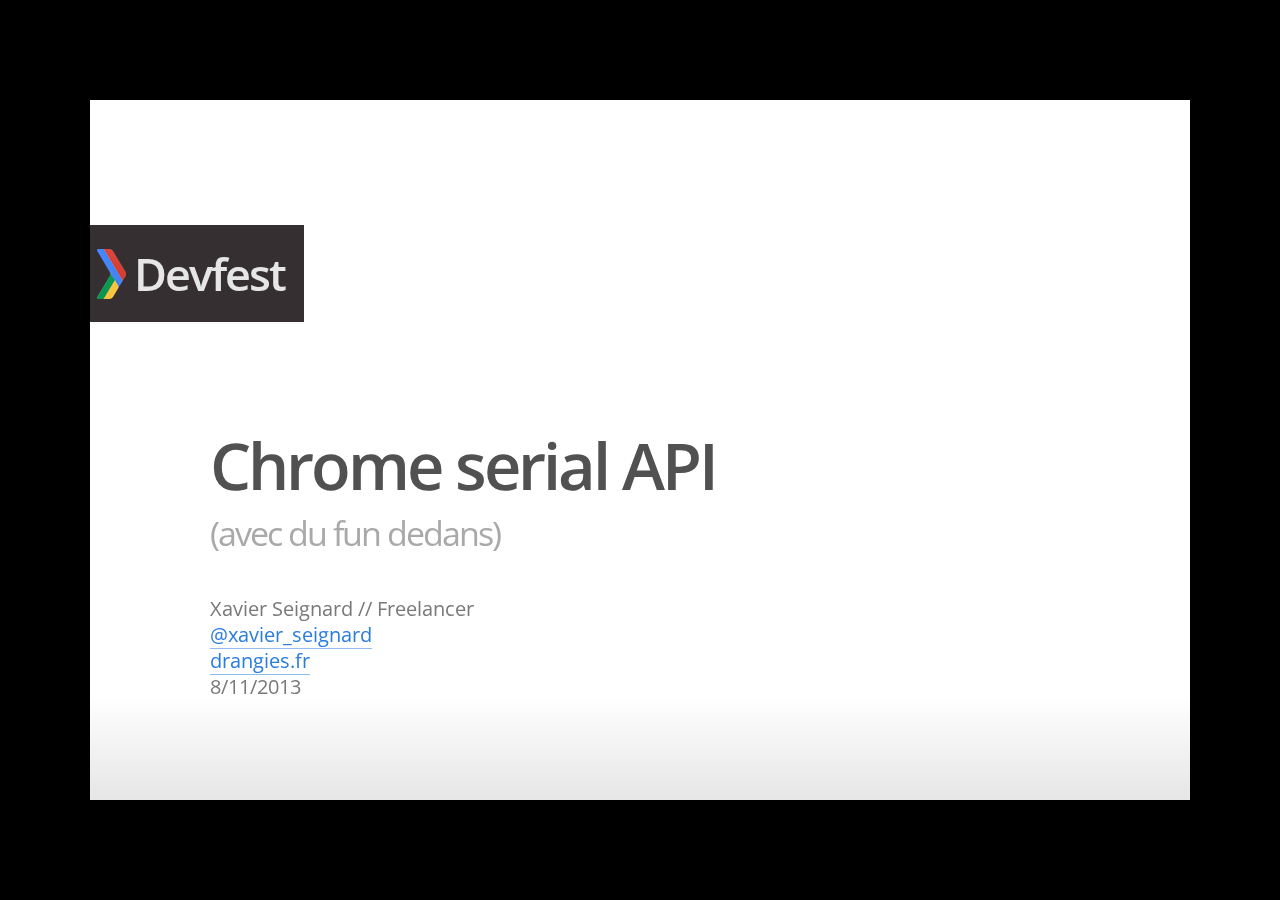
<file: index.html>
<!--
Google IO 2012 HTML5 Slide Template

Authors: Eric Bidelman <ebidel@gmail.com>
         Luke Mahe <lukem@google.com>

URL: https://code.google.com/p/io-2012-slides
-->
<!DOCTYPE html>
<html>
<head>
  <title>Chrome serial API (avec du fun dedans)</title>
  <meta charset="utf-8">
  <meta http-equiv="X-UA-Compatible" content="chrome=1">
  <!--<meta name="viewport" content="width=device-width, initial-scale=1.0, minimum-scale=1.0">-->
  <!--<meta name="viewport" content="width=device-width, initial-scale=1.0">-->
  <!--This one seems to work all the time, but really small on ipad-->
  <!--<meta name="viewport" content="initial-scale=0.4">-->
  <meta name="apple-mobile-web-app-capable" content="yes">
  <link rel="stylesheet" media="all" href="theme/css/default.css">
  <link rel="stylesheet" media="only screen and (max-device-width: 480px)" href="theme/css/phone.css">
  <base target="_blank"> <!-- This amazingness opens all links in a new tab. -->
  <script data-main="js/slides" src="js/require-1.0.8.min.js"></script>
  <script src="http://localhost:35729/livereload.js"></script>
</head>
<body style="opacity: 0">

<slides class="layout-widescreen">

<!-- <slide class="logoslide nobackground">
  <article class="flexbox vcenter">
    <span><img src="images/google_developers_logo.png"></span>
  </article>
</slide>
 -->
<slide class="title-slide segue nobackground">
  <aside class="gdbar"><img class="logo" src="images/logo.png"><br/><h2>Devfest</h2></aside>
  <!-- The content of this hgroup is replaced programmatically through the slide_config.json. -->
  <hgroup class="auto-fadein">
    <h1 data-config-title><!-- populated from slide_config.json --></h1>
    <h2 data-config-subtitle><!-- populated from slide_config.json --></h2>
    <p data-config-presenter><!-- populated from slide_config.json --></p>
  </hgroup>
</slide>


<slide  >
  
    <hgroup>
      <h2>Au programme</h2>
      <h3></h3>
    </hgroup>
    <article ><ul>
<li>Chrome Packaged Apps? Pourquoi?</li>
<li>Serial API</li>
<li>Live Coding</li>
<li>Démos</li>
</ul></article>
 
</slide>

<slide class="segue dark nobackground" >
  
    <aside class="gdbar"><img class="logo" src="images/logo.png"><br/><h2>Devfest</h2></aside>
    <hgroup class="auto-fadein">
      <h2>Chrome Packaged Apps?</h2>
      <h3>Pourquoi?</h3>
    </hgroup>
  
</slide>

<slide  >
  
    <hgroup>
      <h2>Chrome Apps? Pourquoi?</h2>
      <h3></h3>
    </hgroup>
    <article ><p>Pour:</p>
<ul>
<li>Installer des applis Chrome sur votre OS comme si elles étaient natives.</li>
<li>Une seule platefrome d'exécution : Chrome</li>
<li>Utiliser les fonctions matérielles de l'ordinateur (usb, webcam, port série, ...)</li>
<li>S'exécutent hors du navigateur Chrome, en standalone</li>
<li>Distribution de l'appli via le Chrome WebStore</li>
</ul>
<p>Contre:</p>
<ul>
<li>Nécessite d'avoir Chrome d'installé (et oui! :))</li>
</ul>
<p>En savoir plus allez assister à la prez <a href="http://devfest.gdgnantes.com/index.html#/sessions?sessionId=9">Les Chrome Apps (le retour)</a> de François Beaufort</p></article>
 
</slide>

<slide class="segue dark nobackground" >
  
    <aside class="gdbar"><img class="logo" src="images/logo.png"><br/><h2>Devfest</h2></aside>
    <hgroup class="auto-fadein">
      <h2>Serial API</h2>
      <h3></h3>
    </hgroup>
  
</slide>

<slide  >
  
    <hgroup>
      <h2>Serial API</h2>
      <h3></h3>
    </hgroup>
    <article ><ul>
<li>Se connecter, lire et écrire sur un port série</li>
<li>Stable depuis Chrome 23 (Chrome est en version 30 depuis le 15 octobre)</li>
<li><a href="http://developer.chrome.com/apps/serial.html">http://developer.chrome.com/apps/serial.html</a></li>
</ul></article>
 
</slide>

<slide class="segue dark nobackground" >
  
    <aside class="gdbar"><img class="logo" src="images/logo.png"><br/><h2>Devfest</h2></aside>
    <hgroup class="auto-fadein">
      <h2>Live coding</h2>
      <h3></h3>
    </hgroup>
  
</slide>

<slide  >
  
    <hgroup>
      <h2>Live coding</h2>
      <h3></h3>
    </hgroup>
    <article ><p>Les sources sont disponibles ici : <a href="https://github.com/xseignard/simpleSerial">https://github.com/xseignard/simpleSerial</a></p></article>
 
</slide>

<slide class="segue dark nobackground" >
  
    <aside class="gdbar"><img class="logo" src="images/logo.png"><br/><h2>Devfest</h2></aside>
    <hgroup class="auto-fadein">
      <h2>Démos</h2>
      <h3></h3>
    </hgroup>
  
</slide>

<slide  >
  
    <hgroup>
      <h2>Démos</h2>
      <h3></h3>
    </hgroup>
    <article ><ul>
<li>ChromeBot : <a href="https://github.com/xseignard/chromeBot">https://github.com/xseignard/chromeBot</a></li>
<li>SerialSynth : <a href="https://github.com/xseignard/serialSynth">https://github.com/xseignard/serialSynth</a></li>
</ul></article>
 
</slide>

<slide class="segue dark nobackground" >
  
    <aside class="gdbar"><img class="logo" src="images/logo.png"><br/><h2>Devfest</h2></aside>
    <hgroup class="auto-fadein">
      <h2>Promo!</h2>
      <h3></h3>
    </hgroup>
  
</slide>

<slide  >
  
    <hgroup>
      <h2>Sessions du code créatif</h2>
      <h3></h3>
    </hgroup>
    <article ><ul>
<li>Tous les mercredis au Stereolux de 18h30 à 21h</li>
<li>vvvv, JS, HTML5, Pure Data, Processing, etc.</li>
<li>Arduino, Raspberry Pi, circuit bending, construction</li>
<li><a href="http://www.stereolux.org/atelier-public/sessions-du-code-creatif-le-rv-hebdo-experimentation-et-creation-numerique-11-09-2013">http://www.stereolux.org/atelier-public/sessions-du-code-creatif</a></li>
</ul>
<p>Merci au Laboratoire Art &amp; Technologies du Stereolux pour le prêt de matériel!</p></article>
 
</slide>

<slide  >
  
    <hgroup>
      <h2>Merci aux gentils sponsors :)</h2>
      <h3></h3>
    </hgroup>
    <article class="flexbox vcenter"><p><img alt="sponsors" src="./images/sponsors.png" /></p></article>
 
</slide>


<slide class="thank-you-slide segue nobackground">
  <aside class="gdbar right"><img class="logo" src="images/logo.png"><br/><h2>Devfest</h2></aside>
  <article class="flexbox vleft auto-fadein">
    <h2>&lt;Thank You!/&gt;</h2>
    <p>Des questions?</p>
  </article>
  <p class="auto-fadein" data-config-contact>
    <!-- populated from slide_config.json -->
  </p>
</slide>

<!-- <slide class="logoslide dark nobackground">
  <article class="flexbox vcenter">
    <span><img src="images/google_developers_logo_white.png"></span>
  </article>
</slide> -->

<slide class="backdrop"></slide>

</slides>

<script>
var _gaq = _gaq || [];
_gaq.push(['_setAccount', 'UA-XXXXXXXX-1']);
_gaq.push(['_trackPageview']);

(function() {
  var ga = document.createElement('script'); ga.type = 'text/javascript'; ga.async = true;
  ga.src = ('https:' == document.location.protocol ? 'https://ssl' : 'http://www') + '.google-analytics.com/ga.js';
  var s = document.getElementsByTagName('script')[0]; s.parentNode.insertBefore(ga, s);
})();
</script>

<!--[if IE]>
  <script src="http://ajax.googleapis.com/ajax/libs/chrome-frame/1/CFInstall.min.js"></script>
  <script>CFInstall.check({mode: 'overlay'});</script>
<![endif]-->
</body>
</html>
</file>
<file: theme/css/phone.css>
/*Smartphones (portrait and landscape) ----------- */
/*@media only screen
and (min-width : 320px)
and (max-width : 480px) {

}*/
/* Smartphones (portrait) ----------- */
/* Styles */
/* line 17, ../scss/phone.scss */
slides > slide {
  /*  width: $slide-width !important;
    height: $slide-height !important;
    margin-left: -$slide-width / 2 !important;
    margin-top: -$slide-height / 2 !important;
  */
  -webkit-transition: none !important;
  -webkit-transition: none !important;
  -moz-transition: none !important;
  -o-transition: none !important;
  transition: none !important;
}

/* iPhone 4 ----------- */
@media only screen and (-webkit-min-device-pixel-ratio: 1.5), only screen and (min-device-pixel-ratio: 1.5) {
  /* Styles */
}
</file>
<file: theme/css/default.css>
@charset "UTF-8";
/* line 17, ../../../../../../var/lib/gems/1.8/gems/compass-0.12.2/frameworks/compass/stylesheets/compass/reset/_utilities.scss */
html, body, div, span, applet, object, iframe,
h1, h2, h3, h4, h5, h6, p, blockquote, pre,
a, abbr, acronym, address, big, cite, code,
del, dfn, em, img, ins, kbd, q, s, samp,
small, strike, strong, sub, sup, tt, var,
b, u, i, center,
dl, dt, dd, ol, ul, li,
fieldset, form, label, legend,
table, caption, tbody, tfoot, thead, tr, th, td,
article, aside, canvas, details, embed,
figure, figcaption, footer, header, hgroup,
menu, nav, output, ruby, section, summary,
time, mark, audio, video {
  margin: 0;
  padding: 0;
  border: 0;
  font: inherit;
  font-size: 100%;
  vertical-align: baseline;
}

/* line 22, ../../../../../../var/lib/gems/1.8/gems/compass-0.12.2/frameworks/compass/stylesheets/compass/reset/_utilities.scss */
html {
  line-height: 1;
}

/* line 24, ../../../../../../var/lib/gems/1.8/gems/compass-0.12.2/frameworks/compass/stylesheets/compass/reset/_utilities.scss */
ol, ul {
  list-style: none;
}

/* line 26, ../../../../../../var/lib/gems/1.8/gems/compass-0.12.2/frameworks/compass/stylesheets/compass/reset/_utilities.scss */
table {
  border-collapse: collapse;
  border-spacing: 0;
}

/* line 28, ../../../../../../var/lib/gems/1.8/gems/compass-0.12.2/frameworks/compass/stylesheets/compass/reset/_utilities.scss */
caption, th, td {
  text-align: left;
  font-weight: normal;
  vertical-align: middle;
}

/* line 30, ../../../../../../var/lib/gems/1.8/gems/compass-0.12.2/frameworks/compass/stylesheets/compass/reset/_utilities.scss */
q, blockquote {
  quotes: none;
}
/* line 103, ../../../../../../var/lib/gems/1.8/gems/compass-0.12.2/frameworks/compass/stylesheets/compass/reset/_utilities.scss */
q:before, q:after, blockquote:before, blockquote:after {
  content: "";
  content: none;
}

/* line 32, ../../../../../../var/lib/gems/1.8/gems/compass-0.12.2/frameworks/compass/stylesheets/compass/reset/_utilities.scss */
a img {
  border: none;
}

/* line 116, ../../../../../../var/lib/gems/1.8/gems/compass-0.12.2/frameworks/compass/stylesheets/compass/reset/_utilities.scss */
article, aside, details, figcaption, figure, footer, header, hgroup, menu, nav, section, summary {
  display: block;
}

/**
 * Base SlideDeck Styles
 */
/* line 50, ../scss/_base.scss */
html {
  height: 100%;
  overflow: hidden;
}

/* line 55, ../scss/_base.scss */
body {
  margin: 0;
  padding: 0;
  opacity: 0;
  height: 100%;
  min-height: 740px;
  width: 100%;
  overflow: hidden;
  color: #fff;
  -webkit-font-smoothing: antialiased;
  -moz-font-smoothing: antialiased;
  -ms-font-smoothing: antialiased;
  -o-font-smoothing: antialiased;
  -webkit-transition: opacity 800ms ease-in;
  -webkit-transition-delay: 100ms;
  -moz-transition: opacity 800ms ease-in 100ms;
  -o-transition: opacity 800ms ease-in 100ms;
  transition: opacity 800ms ease-in 100ms;
}
/* line 71, ../scss/_base.scss */
body.loaded {
  opacity: 1 !important;
}

/* line 76, ../scss/_base.scss */
input, button {
  vertical-align: middle;
}

/* line 80, ../scss/_base.scss */
slides > slide[hidden] {
  display: none !important;
}

/* line 84, ../scss/_base.scss */
slides {
  width: 100%;
  height: 100%;
  position: absolute;
  left: 0;
  top: 0;
  -webkit-transform: translate3d(0, 0, 0);
  -moz-transform: translate3d(0, 0, 0);
  -ms-transform: translate3d(0, 0, 0);
  -o-transform: translate3d(0, 0, 0);
  transform: translate3d(0, 0, 0);
  -webkit-perspective: 1000;
  -moz-perspective: 1000;
  -ms-perspective: 1000;
  -o-perspective: 1000;
  perspective: 1000;
  -webkit-transform-style: preserve-3d;
  -moz-transform-style: preserve-3d;
  -ms-transform-style: preserve-3d;
  -o-transform-style: preserve-3d;
  transform-style: preserve-3d;
  -webkit-transition: opacity 800ms ease-in;
  -webkit-transition-delay: 100ms;
  -moz-transition: opacity 800ms ease-in 100ms;
  -o-transition: opacity 800ms ease-in 100ms;
  transition: opacity 800ms ease-in 100ms;
}

/* line 96, ../scss/_base.scss */
slides > slide {
  display: block;
  position: absolute;
  overflow: hidden;
  left: 50%;
  top: 50%;
  -webkit-box-sizing: border-box;
  -moz-box-sizing: border-box;
  box-sizing: border-box;
}

/* Slide styles */
/*article.fill iframe {
  position: absolute;
  left: 0;
  top: 0;
  width: 100%;
  height: 100%;

  border: 0;
  margin: 0;

  @include border-radius(10px);

  z-index: -1;
}

slide.fill {
  background-repeat: no-repeat;
  @include background-size(cover);
}

slide.fill img {
  position: absolute;
  left: 0;
  top: 0;
  min-width: 100%;
  min-height: 100%;

  z-index: -1;
}
*/
/**
 * Theme Styles
 */
/* line 60, ../scss/default.scss */
::selection {
  color: #352f32;
  background-color: black;
  text-shadow: none;
}

/* line 66, ../scss/default.scss */
::-webkit-scrollbar {
  height: 16px;
  overflow: visible;
  width: 16px;
}

/* line 71, ../scss/default.scss */
::-webkit-scrollbar-thumb {
  background-color: rgba(0, 0, 0, 0.1);
  background-clip: padding-box;
  border: solid transparent;
  min-height: 28px;
  padding: 100px 0 0;
  -webkit-box-shadow: inset 1px 1px 0 rgba(0, 0, 0, 0.1), inset 0 -1px 0 rgba(0, 0, 0, 0.07);
  -moz-box-shadow: inset 1px 1px 0 rgba(0, 0, 0, 0.1), inset 0 -1px 0 rgba(0, 0, 0, 0.07);
  box-shadow: inset 1px 1px 0 rgba(0, 0, 0, 0.1), inset 0 -1px 0 rgba(0, 0, 0, 0.07);
  border-width: 1px 1px 1px 6px;
}

/* line 80, ../scss/default.scss */
::-webkit-scrollbar-thumb:hover {
  background-color: rgba(0, 0, 0, 0.5);
}

/* line 83, ../scss/default.scss */
::-webkit-scrollbar-button {
  height: 0;
  width: 0;
}

/* line 87, ../scss/default.scss */
::-webkit-scrollbar-track {
  background-clip: padding-box;
  border: solid transparent;
  border-width: 0 0 0 4px;
}

/* line 92, ../scss/default.scss */
::-webkit-scrollbar-corner {
  background: transparent;
}

/* line 96, ../scss/default.scss */
body {
  background: black;
}

/* line 100, ../scss/default.scss */
slides > slide {
  display: none;
  font-family: 'Open Sans', Arial, sans-serif;
  font-size: 26px;
  color: #797979;
  width: 900px;
  height: 700px;
  margin-left: -450px;
  margin-top: -350px;
  padding: 40px 60px;
  -webkit-transition: all 0.6s ease-in-out;
  -moz-transition: all 0.6s ease-in-out;
  -o-transition: all 0.6s ease-in-out;
  transition: all 0.6s ease-in-out;
}
/* line 114, ../scss/default.scss */
slides > slide.far-past {
  display: none;
}
/* line 118, ../scss/default.scss */
slides > slide.past {
  display: block;
  opacity: 0;
}
/* line 123, ../scss/default.scss */
slides > slide.current {
  display: block;
  opacity: 1;
}
/* line 127, ../scss/default.scss */
slides > slide.current .auto-fadein {
  opacity: 1;
}
/* line 131, ../scss/default.scss */
slides > slide.current .gdbar {
  -webkit-background-size: 100% 100%;
  -moz-background-size: 100% 100%;
  -o-background-size: 100% 100%;
  background-size: 100% 100%;
}
/* line 136, ../scss/default.scss */
slides > slide.next {
  display: block;
  opacity: 0;
  pointer-events: none;
}
/* line 142, ../scss/default.scss */
slides > slide.far-next {
  display: none;
}
/* line 146, ../scss/default.scss */
slides > slide.dark {
  background: #515151 !important;
}
/* line 152, ../scss/default.scss */
slides > slide:not(.nobackground):before {
  font-size: 12pt;
  content: "#devfest";
  position: absolute;
  bottom: 20px;
  height: 30px;
  line-height: 1.9;
}
/* line 160, ../scss/default.scss */
slides > slide:not(.nobackground):after {
  font-size: 12pt;
  content: attr(data-slide-num) "/" attr(data-total-slides);
  position: absolute;
  bottom: 20px;
  right: 60px;
  line-height: 1.9;
}
/* line 171, ../scss/default.scss */
slides > slide.title-slide:after {
  content: '';
  -webkit-background-size: contain;
  -moz-background-size: contain;
  -o-background-size: contain;
  background-size: contain;
  position: absolute;
  bottom: 40px;
  right: 40px;
  width: 100%;
  height: 60px;
}
/* line 182, ../scss/default.scss */
slides > slide.backdrop {
  z-index: -10;
  display: block !important;
  background: -webkit-gradient(linear, 50% 0%, 50% 100%, color-stop(0%, #ffffff), color-stop(85%, #ffffff), color-stop(100%, #e6e6e6));
  background: -webkit-linear-gradient(#ffffff, #ffffff 85%, #e6e6e6);
  background: -moz-linear-gradient(#ffffff, #ffffff 85%, #e6e6e6);
  background: -o-linear-gradient(#ffffff, #ffffff 85%, #e6e6e6);
  background: linear-gradient(#ffffff, #ffffff 85%, #e6e6e6);
  background-color: white;
}
/* line 187, ../scss/default.scss */
slides > slide.backdrop:after, slides > slide.backdrop:before {
  display: none;
}
/* line 192, ../scss/default.scss */
slides > slide > hgroup + article {
  margin-top: 45px;
}
/* line 196, ../scss/default.scss */
slides > slide > hgroup + article.flexbox.vcenter, slides > slide > hgroup + article.flexbox.vleft, slides > slide > hgroup + article.flexbox.vright {
  height: 80%;
}
/* line 201, ../scss/default.scss */
slides > slide > hgroup + article p {
  margin-bottom: 1em;
}
/* line 206, ../scss/default.scss */
slides > slide > article:only-child {
  height: 100%;
}
/* line 209, ../scss/default.scss */
slides > slide > article:only-child > iframe {
  height: 98%;
}

/* line 215, ../scss/default.scss */
slides.layout-faux-widescreen > slide {
  padding: 40px 160px;
}

/* line 224, ../scss/default.scss */
slides.layout-widescreen > slide,
slides.layout-faux-widescreen > slide {
  margin-left: -550px;
  width: 1100px;
}
/* line 229, ../scss/default.scss */
slides.layout-widescreen > slide.far-past,
slides.layout-faux-widescreen > slide.far-past {
  display: block;
  display: none;
  -webkit-transform: translate(-2260px);
  -moz-transform: translate(-2260px);
  -ms-transform: translate(-2260px);
  -o-transform: translate(-2260px);
  transform: translate(-2260px);
  -webkit-transform: translate3d(-2260px, 0, 0);
  -moz-transform: translate3d(-2260px, 0, 0);
  -ms-transform: translate3d(-2260px, 0, 0);
  -o-transform: translate3d(-2260px, 0, 0);
  transform: translate3d(-2260px, 0, 0);
}
/* line 236, ../scss/default.scss */
slides.layout-widescreen > slide.past,
slides.layout-faux-widescreen > slide.past {
  display: block;
  opacity: 0;
}
/* line 241, ../scss/default.scss */
slides.layout-widescreen > slide.current,
slides.layout-faux-widescreen > slide.current {
  display: block;
  opacity: 1;
}
/* line 246, ../scss/default.scss */
slides.layout-widescreen > slide.next,
slides.layout-faux-widescreen > slide.next {
  display: block;
  opacity: 0;
  pointer-events: none;
}
/* line 252, ../scss/default.scss */
slides.layout-widescreen > slide.far-next,
slides.layout-faux-widescreen > slide.far-next {
  display: block;
  display: none;
  -webkit-transform: translate(2260px);
  -moz-transform: translate(2260px);
  -ms-transform: translate(2260px);
  -o-transform: translate(2260px);
  transform: translate(2260px);
  -webkit-transform: translate3d(2260px, 0, 0);
  -moz-transform: translate3d(2260px, 0, 0);
  -ms-transform: translate3d(2260px, 0, 0);
  -o-transform: translate3d(2260px, 0, 0);
  transform: translate3d(2260px, 0, 0);
}
/* line 259, ../scss/default.scss */
slides.layout-widescreen #prev-slide-area,
slides.layout-faux-widescreen #prev-slide-area {
  margin-left: -650px;
}
/* line 263, ../scss/default.scss */
slides.layout-widescreen #next-slide-area,
slides.layout-faux-widescreen #next-slide-area {
  margin-left: 550px;
}

/* line 268, ../scss/default.scss */
b {
  font-weight: 600;
}

/* line 272, ../scss/default.scss */
a {
  color: #2a7cdf;
  text-decoration: none;
  border-bottom: 1px solid rgba(42, 124, 223, 0.5);
}
/* line 277, ../scss/default.scss */
a:hover {
  color: black !important;
}

/* line 282, ../scss/default.scss */
h1, h2, h3 {
  font-weight: 600;
}

/* line 286, ../scss/default.scss */
h2 {
  font-size: 45px;
  line-height: 45px;
  letter-spacing: -2px;
  color: #515151;
}

/* line 293, ../scss/default.scss */
h3 {
  font-size: 30px;
  letter-spacing: -1px;
  line-height: 2;
  font-weight: inherit;
  color: #797979;
}

/* line 301, ../scss/default.scss */
ul {
  margin-left: 1.2em;
  margin-bottom: 1em;
  position: relative;
}
/* line 306, ../scss/default.scss */
ul li {
  margin-bottom: 0.5em;
}
/* line 309, ../scss/default.scss */
ul li ul {
  margin-left: 2em;
  margin-bottom: 0;
}
/* line 313, ../scss/default.scss */
ul li ul li:before {
  content: '-';
  font-weight: 600;
}
/* line 320, ../scss/default.scss */
ul > li:before {
  content: '\00B7';
  margin-left: -1em;
  position: absolute;
  font-weight: 600;
}
/* line 327, ../scss/default.scss */
ul ul {
  margin-top: .5em;
}

/* line 334, ../scss/default.scss */
.highlight-code slide.current pre > * {
  opacity: 0.25;
  -webkit-transition: opacity 0.5s ease-in;
  -moz-transition: opacity 0.5s ease-in;
  -o-transition: opacity 0.5s ease-in;
  transition: opacity 0.5s ease-in;
}
/* line 338, ../scss/default.scss */
.highlight-code slide.current b {
  opacity: 1;
}

/* line 343, ../scss/default.scss */
pre {
  font-family: 'Source Code Pro', 'Courier New', monospace;
  font-size: 20px;
  line-height: 28px;
  padding: 10px 0 10px 60px;
  letter-spacing: -1px;
  margin-bottom: 20px;
  width: 106%;
  background-color: #e6e6e6;
  left: -60px;
  position: relative;
  -webkit-box-sizing: border-box;
  -moz-box-sizing: border-box;
  box-sizing: border-box;
  /*overflow: hidden;*/
}
/* line 357, ../scss/default.scss */
pre[data-lang]:after {
  content: attr(data-lang);
  background-color: darkgrey;
  right: 0;
  top: 0;
  position: absolute;
  font-size: 16pt;
  color: white;
  padding: 2px 25px;
  text-transform: uppercase;
}

/* line 370, ../scss/default.scss */
pre[data-lang="go"] {
  color: #333;
}

/* line 374, ../scss/default.scss */
code {
  font-size: 95%;
  font-family: 'Source Code Pro', 'Courier New', monospace;
  color: black;
}

/* line 380, ../scss/default.scss */
iframe {
  width: 100%;
  height: 530px;
  background: white;
  border: 1px solid #e6e6e6;
  -webkit-box-sizing: border-box;
  -moz-box-sizing: border-box;
  box-sizing: border-box;
}

/* line 388, ../scss/default.scss */
dt {
  font-weight: bold;
}

/* line 392, ../scss/default.scss */
button {
  display: inline-block;
  background: -webkit-gradient(linear, 50% 0%, 50% 100%, color-stop(40%, #f9f9f9), color-stop(70%, #e3e3e3));
  background: -webkit-linear-gradient(#f9f9f9 40%, #e3e3e3 70%);
  background: -moz-linear-gradient(#f9f9f9 40%, #e3e3e3 70%);
  background: -o-linear-gradient(#f9f9f9 40%, #e3e3e3 70%);
  background: linear-gradient(#f9f9f9 40%, #e3e3e3 70%);
  border: 1px solid darkgrey;
  -webkit-border-radius: 3px;
  -moz-border-radius: 3px;
  -ms-border-radius: 3px;
  -o-border-radius: 3px;
  border-radius: 3px;
  padding: 5px 8px;
  outline: none;
  white-space: nowrap;
  -webkit-user-select: none;
  -moz-user-select: none;
  user-select: none;
  cursor: pointer;
  text-shadow: 1px 1px white;
  font-size: 10pt;
}

/* line 406, ../scss/default.scss */
button:not(:disabled):hover {
  border-color: #515151;
}

/* line 410, ../scss/default.scss */
button:not(:disabled):active {
  background: -webkit-gradient(linear, 50% 0%, 50% 100%, color-stop(40%, #e3e3e3), color-stop(70%, #f9f9f9));
  background: -webkit-linear-gradient(#e3e3e3 40%, #f9f9f9 70%);
  background: -moz-linear-gradient(#e3e3e3 40%, #f9f9f9 70%);
  background: -o-linear-gradient(#e3e3e3 40%, #f9f9f9 70%);
  background: linear-gradient(#e3e3e3 40%, #f9f9f9 70%);
}

/* line 414, ../scss/default.scss */
:disabled {
  color: darkgrey;
}

/* line 418, ../scss/default.scss */
.blue {
  color: #4387fd;
}

/* line 421, ../scss/default.scss */
.blue2 {
  color: #3c8ef3;
}

/* line 424, ../scss/default.scss */
.blue3 {
  color: #2a7cdf;
}

/* line 427, ../scss/default.scss */
.yellow {
  color: #ffd14d;
}

/* line 430, ../scss/default.scss */
.yellow2 {
  color: #f9cc46;
}

/* line 433, ../scss/default.scss */
.yellow3 {
  color: #f6c000;
}

/* line 436, ../scss/default.scss */
.green {
  color: #0da861;
}

/* line 439, ../scss/default.scss */
.green2 {
  color: #00a86d;
}

/* line 442, ../scss/default.scss */
.green3 {
  color: #009f5d;
}

/* line 445, ../scss/default.scss */
.red {
  color: #f44a3f;
}

/* line 448, ../scss/default.scss */
.red2 {
  color: #e0543e;
}

/* line 451, ../scss/default.scss */
.red3 {
  color: #d94d3a;
}

/* line 454, ../scss/default.scss */
.gray {
  color: #e6e6e6;
}

/* line 457, ../scss/default.scss */
.gray2 {
  color: darkgrey;
}

/* line 460, ../scss/default.scss */
.gray3 {
  color: #797979;
}

/* line 463, ../scss/default.scss */
.gray4 {
  color: #515151;
}

/* line 467, ../scss/default.scss */
.white {
  color: white !important;
}

/* line 470, ../scss/default.scss */
.black {
  color: black !important;
}

/* line 474, ../scss/default.scss */
.columns-2 {
  -webkit-column-count: 2;
  -moz-column-count: 2;
  -ms-column-count: 2;
  -o-column-count: 2;
  column-count: 2;
}

/* line 478, ../scss/default.scss */
table {
  width: 100%;
  border-collapse: -moz-initial;
  border-collapse: initial;
  border-spacing: 2px;
  border-bottom: 1px solid #797979;
}
/* line 485, ../scss/default.scss */
table tr > td:first-child, table th {
  font-weight: 600;
  color: #515151;
}
/* line 490, ../scss/default.scss */
table tr:nth-child(odd) {
  background-color: #e6e6e6;
}
/* line 494, ../scss/default.scss */
table th {
  color: white;
  font-size: 18px;
  background: -webkit-gradient(linear, 50% 0%, 50% 100%, color-stop(40%, #4387fd), color-stop(80%, #2a7cdf)) no-repeat;
  background: -webkit-linear-gradient(top, #4387fd 40%, #2a7cdf 80%) no-repeat;
  background: -moz-linear-gradient(top, #4387fd 40%, #2a7cdf 80%) no-repeat;
  background: -o-linear-gradient(top, #4387fd 40%, #2a7cdf 80%) no-repeat;
  background: linear-gradient(top, #4387fd 40%, #2a7cdf 80%) no-repeat;
}
/* line 500, ../scss/default.scss */
table td, table th {
  font-size: 18px;
  padding: 1em 0.5em;
}
/* line 505, ../scss/default.scss */
table td.highlight {
  color: #515151;
  background: -webkit-gradient(linear, 50% 0%, 50% 100%, color-stop(40%, #ffd14d), color-stop(80%, #f6c000)) no-repeat;
  background: -webkit-linear-gradient(top, #ffd14d 40%, #f6c000 80%) no-repeat;
  background: -moz-linear-gradient(top, #ffd14d 40%, #f6c000 80%) no-repeat;
  background: -o-linear-gradient(top, #ffd14d 40%, #f6c000 80%) no-repeat;
  background: linear-gradient(top, #ffd14d 40%, #f6c000 80%) no-repeat;
}
/* line 510, ../scss/default.scss */
table.rows {
  border-bottom: none;
  border-right: 1px solid #797979;
}

/* line 516, ../scss/default.scss */
q, blockquote {
  border-left: 4px solid #DDD;
  padding: 0 15px;
}

/* line 521, ../scss/default.scss */
slide.fill {
  background-repeat: no-repeat;
  -webkit-border-radius: 5px;
  -moz-border-radius: 5px;
  -ms-border-radius: 5px;
  -o-border-radius: 5px;
  border-radius: 5px;
  -webkit-background-size: cover;
  -moz-background-size: cover;
  -o-background-size: cover;
  background-size: cover;
}

/* Size variants */
/* line 530, ../scss/default.scss */
article.smaller p, article.smaller ul {
  font-size: 20px;
  line-height: 24px;
  letter-spacing: 0;
}
/* line 536, ../scss/default.scss */
article.smaller table td, article.smaller table th {
  font-size: 14px;
}
/* line 540, ../scss/default.scss */
article.smaller pre {
  font-size: 15px;
  line-height: 20px;
  letter-spacing: 0;
}
/* line 545, ../scss/default.scss */
article.smaller q {
  font-size: 40px;
  line-height: 48px;
}
/* line 549, ../scss/default.scss */
article.smaller q:before, article.smaller q:after {
  font-size: 60px;
}

/* Builds */
/* line 558, ../scss/default.scss */
.build > * {
  -webkit-transition: opacity 0.5s ease-in-out;
  -webkit-transition-delay: 0.2s;
  -moz-transition: opacity 0.5s ease-in-out 0.2s;
  -o-transition: opacity 0.5s ease-in-out 0.2s;
  transition: opacity 0.5s ease-in-out 0.2s;
}
/* line 562, ../scss/default.scss */
.build .to-build {
  opacity: 0;
}
/* line 566, ../scss/default.scss */
.build .build-fade {
  opacity: 0.3;
}
/* line 569, ../scss/default.scss */
.build .build-fade:hover {
  opacity: 1.0;
}

/* line 576, ../scss/default.scss */
.popup .next .build .to-build {
  opacity: 1;
}
/* line 580, ../scss/default.scss */
.popup .next .build .build-fade {
  opacity: 1;
}

/* Pretty print */
/* line 588, ../scss/default.scss */
.prettyprint .str,
.prettyprint .atv {
  /* a markup attribute value */
  color: #009f5d;
}

/* line 592, ../scss/default.scss */
.prettyprint .kwd,
.prettyprint .tag {
  /* a markup tag name */
  color: #0066cc;
}

/* line 595, ../scss/default.scss */
.prettyprint .com {
  /* a comment */
  color: #797979;
  font-style: italic;
}

/* line 599, ../scss/default.scss */
.prettyprint .lit {
  /* a literal value */
  color: #7f0000;
}

/* line 604, ../scss/default.scss */
.prettyprint .pun,
.prettyprint .opn,
.prettyprint .clo {
  color: #515151;
}

/* line 610, ../scss/default.scss */
.prettyprint .typ,
.prettyprint .atn,
.prettyprint .dec,
.prettyprint .var {
  /* a declaration; a variable name */
  color: #d94d3a;
}

/* line 613, ../scss/default.scss */
.prettyprint .pln {
  color: #515151;
}

/* line 617, ../scss/default.scss */
.note {
  position: absolute;
  z-index: 100;
  width: 100%;
  height: 100%;
  top: 0;
  left: 0;
  padding: 1em;
  background: rgba(0, 0, 0, 0.3);
  opacity: 0;
  pointer-events: none;
  display: -webkit-box !important;
  display: -moz-box !important;
  display: -ms-box !important;
  display: -o-box !important;
  display: box !important;
  -webkit-box-orient: vertical;
  -moz-box-orient: vertical;
  -ms-box-orient: vertical;
  box-orient: vertical;
  -webkit-box-align: center;
  -moz-box-align: center;
  -ms-box-align: center;
  box-align: center;
  -webkit-box-pack: center;
  -moz-box-pack: center;
  -ms-box-pack: center;
  box-pack: center;
  -webkit-border-radius: 5px;
  -moz-border-radius: 5px;
  -ms-border-radius: 5px;
  -o-border-radius: 5px;
  border-radius: 5px;
  -webkit-box-sizing: border-box;
  -moz-box-sizing: border-box;
  box-sizing: border-box;
  -webkit-transform: translateY(350px);
  -moz-transform: translateY(350px);
  -ms-transform: translateY(350px);
  -o-transform: translateY(350px);
  transform: translateY(350px);
  -webkit-transition: all 0.4s ease-in-out;
  -moz-transition: all 0.4s ease-in-out;
  -o-transition: all 0.4s ease-in-out;
  transition: all 0.4s ease-in-out;
}
/* line 635, ../scss/default.scss */
.note > section {
  background: #fff;
  -webkit-border-radius: 5px;
  -moz-border-radius: 5px;
  -ms-border-radius: 5px;
  -o-border-radius: 5px;
  border-radius: 5px;
  -webkit-box-shadow: 0 0 10px #797979;
  -moz-box-shadow: 0 0 10px #797979;
  box-shadow: 0 0 10px #797979;
  width: 60%;
  padding: 2em;
}

/* line 652, ../scss/default.scss */
.with-notes.popup slides.layout-widescreen slide.next,
.with-notes.popup slides.layout-faux-widescreen slide.next {
  -webkit-transform: translate3d(690px, 80px, 0) scale(0.35);
  -moz-transform: translate3d(690px, 80px, 0) scale(0.35);
  -ms-transform: translate3d(690px, 80px, 0) scale(0.35);
  -o-transform: translate3d(690px, 80px, 0) scale(0.35);
  transform: translate3d(690px, 80px, 0) scale(0.35);
}
/* line 655, ../scss/default.scss */
.with-notes.popup slides.layout-widescreen slide .note,
.with-notes.popup slides.layout-faux-widescreen slide .note {
  -webkit-transform: translate3d(300px, 800px, 0) scale(1.5);
  -moz-transform: translate3d(300px, 800px, 0) scale(1.5);
  -ms-transform: translate3d(300px, 800px, 0) scale(1.5);
  -o-transform: translate3d(300px, 800px, 0) scale(1.5);
  transform: translate3d(300px, 800px, 0) scale(1.5);
}
/* line 661, ../scss/default.scss */
.with-notes.popup slide {
  overflow: visible;
  background: white;
  -webkit-transition: none;
  -moz-transition: none;
  -o-transition: none;
  transition: none;
  pointer-events: none;
  -webkit-transform-origin: 0 0;
  -moz-transform-origin: 0 0;
  -ms-transform-origin: 0 0;
  -o-transform-origin: 0 0;
  transform-origin: 0 0;
}
/* line 668, ../scss/default.scss */
.with-notes.popup slide:not(.backdrop) {
  -webkit-transform: scale(0.6) translate3d(0.5em, 0.5em, 0);
  -moz-transform: scale(0.6) translate3d(0.5em, 0.5em, 0);
  -ms-transform: scale(0.6) translate3d(0.5em, 0.5em, 0);
  -o-transform: scale(0.6) translate3d(0.5em, 0.5em, 0);
  transform: scale(0.6) translate3d(0.5em, 0.5em, 0);
  -webkit-box-shadow: 0 0 10px #797979;
  -moz-box-shadow: 0 0 10px #797979;
  box-shadow: 0 0 10px #797979;
}
/* line 673, ../scss/default.scss */
.with-notes.popup slide.backdrop {
  background-image: -webkit-gradient(radial, 50% 50%, 0, 50% 50%, 600, color-stop(0%, #b1dfff), color-stop(100%, #4387fd));
  background-image: -webkit-radial-gradient(50% 50%, #b1dfff 0%, #4387fd 600px);
  background-image: -moz-radial-gradient(50% 50%, #b1dfff 0%, #4387fd 600px);
  background-image: -o-radial-gradient(50% 50%, #b1dfff 0%, #4387fd 600px);
  background-image: radial-gradient(50% 50%, #b1dfff 0%, #4387fd 600px);
}
/* line 678, ../scss/default.scss */
.with-notes.popup slide.next {
  -webkit-transform: translate3d(570px, 80px, 0) scale(0.35);
  -moz-transform: translate3d(570px, 80px, 0) scale(0.35);
  -ms-transform: translate3d(570px, 80px, 0) scale(0.35);
  -o-transform: translate3d(570px, 80px, 0) scale(0.35);
  transform: translate3d(570px, 80px, 0) scale(0.35);
  opacity: 1 !important;
}
/* line 682, ../scss/default.scss */
.with-notes.popup slide.next .note {
  display: none !important;
}
/* line 688, ../scss/default.scss */
.with-notes.popup .note {
  width: 109%;
  height: 260px;
  background: #e6e6e6;
  padding: 0;
  -webkit-box-shadow: 0 0 10px #797979;
  -moz-box-shadow: 0 0 10px #797979;
  box-shadow: 0 0 10px #797979;
  -webkit-transform: translate3d(250px, 800px, 0) scale(1.5);
  -moz-transform: translate3d(250px, 800px, 0) scale(1.5);
  -ms-transform: translate3d(250px, 800px, 0) scale(1.5);
  -o-transform: translate3d(250px, 800px, 0) scale(1.5);
  transform: translate3d(250px, 800px, 0) scale(1.5);
  -webkit-transition: opacity 400ms ease-in-out;
  -moz-transition: opacity 400ms ease-in-out;
  -o-transition: opacity 400ms ease-in-out;
  transition: opacity 400ms ease-in-out;
}
/* line 699, ../scss/default.scss */
.with-notes.popup .note > section {
  background: #fff;
  -webkit-border-radius: 5px;
  -moz-border-radius: 5px;
  -ms-border-radius: 5px;
  -o-border-radius: 5px;
  border-radius: 5px;
  height: 100%;
  width: 100%;
  -webkit-box-sizing: border-box;
  -moz-box-sizing: border-box;
  box-sizing: border-box;
  -webkit-box-shadow: none;
  -moz-box-shadow: none;
  box-shadow: none;
  overflow: auto;
  padding: 1em;
}
/* line 712, ../scss/default.scss */
.with-notes .note {
  opacity: 1;
  -webkit-transform: translateY(0);
  -moz-transform: translateY(0);
  -ms-transform: translateY(0);
  -o-transform: translateY(0);
  transform: translateY(0);
  pointer-events: auto;
}

/* line 719, ../scss/default.scss */
.source {
  font-size: 14px;
  color: darkgrey;
  position: absolute;
  bottom: 70px;
  left: 60px;
}

/* line 727, ../scss/default.scss */
.centered {
  text-align: center;
}

/* line 731, ../scss/default.scss */
.reflect {
  -webkit-box-reflect: below 3px -webkit-linear-gradient(rgba(255, 255, 255, 0) 85%, white 150%);
  -moz-box-reflect: below 3px -moz-linear-gradient(rgba(255, 255, 255, 0) 85%, white 150%);
  -o-box-reflect: below 3px -o-linear-gradient(rgba(255, 255, 255, 0) 85%, white 150%);
  -ms-box-reflect: below 3px -ms-linear-gradient(rgba(255, 255, 255, 0) 85%, white 150%);
  box-reflect: below 3px linear-gradient(rgba(255, 255, 255, 0) 85%, #ffffff 150%);
}

/* line 739, ../scss/default.scss */
.flexbox {
  display: -webkit-box !important;
  display: -moz-box !important;
  display: -ms-box !important;
  display: -o-box !important;
  display: box !important;
}

/* line 743, ../scss/default.scss */
.flexbox.vcenter {
  -webkit-box-orient: vertical;
  -moz-box-orient: vertical;
  -ms-box-orient: vertical;
  box-orient: vertical;
  -webkit-box-align: center;
  -moz-box-align: center;
  -ms-box-align: center;
  box-align: center;
  -webkit-box-pack: center;
  -moz-box-pack: center;
  -ms-box-pack: center;
  box-pack: center;
  height: 100%;
  width: 100%;
}

/* line 749, ../scss/default.scss */
.flexbox.vleft {
  -webkit-box-orient: vertical;
  -moz-box-orient: vertical;
  -ms-box-orient: vertical;
  box-orient: vertical;
  -webkit-box-align: left;
  -moz-box-align: left;
  -ms-box-align: left;
  box-align: left;
  -webkit-box-pack: center;
  -moz-box-pack: center;
  -ms-box-pack: center;
  box-pack: center;
  height: 100%;
  width: 100%;
}

/* line 755, ../scss/default.scss */
.flexbox.vright {
  -webkit-box-orient: vertical;
  -moz-box-orient: vertical;
  -ms-box-orient: vertical;
  box-orient: vertical;
  -webkit-box-align: end;
  -moz-box-align: end;
  -ms-box-align: end;
  box-align: end;
  -webkit-box-pack: center;
  -moz-box-pack: center;
  -ms-box-pack: center;
  box-pack: center;
  height: 100%;
  width: 100%;
}

/* line 761, ../scss/default.scss */
.auto-fadein {
  -webkit-transition: opacity 0.6s ease-in;
  -webkit-transition-delay: 1s;
  -moz-transition: opacity 0.6s ease-in 1s;
  -o-transition: opacity 0.6s ease-in 1s;
  transition: opacity 0.6s ease-in 1s;
  opacity: 0;
}

/* Clickable/tappable areas */
/* line 767, ../scss/default.scss */
.slide-area {
  z-index: 1000;
  position: absolute;
  left: 0;
  top: 0;
  width: 100px;
  height: 700px;
  left: 50%;
  top: 50%;
  cursor: pointer;
  margin-top: -350px;
}

/* line 783, ../scss/default.scss */
#prev-slide-area {
  margin-left: -550px;
}

/* line 786, ../scss/default.scss */
#next-slide-area {
  margin-left: 450px;
}

/* ===== SLIDE CONTENT ===== */
/* line 792, ../scss/default.scss */
.logoslide img {
  width: 383px;
  height: 92px;
}

/* line 798, ../scss/default.scss */
.segue {
  padding: 60px 120px;
}
/* line 801, ../scss/default.scss */
.segue h2 {
  color: #e6e6e6;
  font-size: 60px;
}
/* line 805, ../scss/default.scss */
.segue h3 {
  color: #e6e6e6;
  line-height: 2.8;
}
/* line 809, ../scss/default.scss */
.segue hgroup {
  position: absolute;
  bottom: 225px;
}

/* line 815, ../scss/default.scss */
.thank-you-slide {
  background: #515151 !important;
  color: white;
}
/* line 819, ../scss/default.scss */
.thank-you-slide h2 {
  font-size: 60px;
  color: inherit;
}
/* line 824, ../scss/default.scss */
.thank-you-slide article > p {
  margin-top: 2em;
  font-size: 20pt;
}
/* line 829, ../scss/default.scss */
.thank-you-slide > p {
  position: absolute;
  bottom: 80px;
  font-size: 24pt;
  line-height: 1.3;
}

/* line 837, ../scss/default.scss */
aside.gdbar {
  height: 97px;
  width: 215px;
  position: absolute;
  left: -1px;
  top: 125px;
  background: -webkit-gradient(linear, 0% 50%, 100% 50%, color-stop(0%, #352f32), color-stop(100%, #352f32)) no-repeat;
  background: -webkit-linear-gradient(left, #352f32, #352f32) no-repeat;
  background: -moz-linear-gradient(left, #352f32, #352f32) no-repeat;
  background: -o-linear-gradient(left, #352f32, #352f32) no-repeat;
  background: linear-gradient(left, #352f32, #352f32) no-repeat;
  -webkit-background-size: 0% 100%;
  -moz-background-size: 0% 100%;
  -o-background-size: 0% 100%;
  background-size: 0% 100%;
  -webkit-transition: all 0.5s ease-out;
  -webkit-transition-delay: 0.5s;
  -moz-transition: all 0.5s ease-out 0.5s;
  -o-transition: all 0.5s ease-out 0.5s;
  transition: all 0.5s ease-out 0.5s;
  /* Better to transition only on background-size, but not sure how to do that with the mixin. */
}
/* line 847, ../scss/default.scss */
aside.gdbar.right {
  right: 0;
  left: -moz-initial;
  left: initial;
  top: 254px;
  /* 96 is height of gray icon bar */
  -webkit-transform: rotateZ(180deg);
  -moz-transform: rotateZ(180deg);
  -ms-transform: rotateZ(180deg);
  -o-transform: rotateZ(180deg);
  transform: rotateZ(180deg);
}
/* line 854, ../scss/default.scss */
aside.gdbar.right img {
  -webkit-transform: rotateZ(180deg);
  -moz-transform: rotateZ(180deg);
  -ms-transform: rotateZ(180deg);
  -o-transform: rotateZ(180deg);
  transform: rotateZ(180deg);
}
/* line 857, ../scss/default.scss */
aside.gdbar.right h2 {
  -webkit-transform: rotateZ(180deg);
  -moz-transform: rotateZ(180deg);
  -ms-transform: rotateZ(180deg);
  -o-transform: rotateZ(180deg);
  transform: rotateZ(180deg);
  margin-right: 10px;
}
/* line 863, ../scss/default.scss */
aside.gdbar.bottom {
  top: -moz-initial;
  top: initial;
  bottom: 60px;
}
/* line 869, ../scss/default.scss */
aside.gdbar img {
  position: absolute;
  left: 0;
  margin: 24px 8px;
}
/* line 874, ../scss/default.scss */
aside.gdbar h2 {
  color: #e6e6e6;
  font-size: 45px;
  margin-left: 45px;
}

/* line 883, ../scss/default.scss */
.title-slide hgroup {
  bottom: 100px;
}
/* line 886, ../scss/default.scss */
.title-slide hgroup h1 {
  font-size: 65px;
  line-height: 1.4;
  letter-spacing: -3px;
  color: #515151;
}
/* line 893, ../scss/default.scss */
.title-slide hgroup h2 {
  font-size: 34px;
  color: darkgrey;
  font-weight: inherit;
}
/* line 899, ../scss/default.scss */
.title-slide hgroup p {
  font-size: 20px;
  color: #797979;
  line-height: 1.3;
  margin-top: 2em;
}

/* line 908, ../scss/default.scss */
.quote {
  color: #e6e6e6;
}
/* line 911, ../scss/default.scss */
.quote .author {
  font-size: 24px;
  position: absolute;
  bottom: 80px;
  line-height: 1.4;
}

/* line 920, ../scss/default.scss */
[data-config-contact] a {
  border-bottom: none;
}
/* line 923, ../scss/default.scss */
[data-config-contact] span {
  width: 115px;
  display: inline-block;
}

/* line 932, ../scss/default.scss */
.overview.popup .note {
  display: none !important;
}
/* line 938, ../scss/default.scss */
.overview slides slide {
  display: block;
  cursor: pointer;
  opacity: 0.5;
  pointer-events: auto !important;
  background: -webkit-gradient(linear, 50% 0%, 50% 100%, color-stop(0%, #ffffff), color-stop(85%, #ffffff), color-stop(100%, #e6e6e6));
  background: -webkit-linear-gradient(#ffffff, #ffffff 85%, #e6e6e6);
  background: -moz-linear-gradient(#ffffff, #ffffff 85%, #e6e6e6);
  background: -o-linear-gradient(#ffffff, #ffffff 85%, #e6e6e6);
  background: linear-gradient(#ffffff, #ffffff 85%, #e6e6e6);
  background-color: white;
}
/* line 939, ../scss/default.scss */
.overview slides slide.backdrop {
  display: none !important;
}
/* line 954, ../scss/default.scss */
.overview slides slide.far-past, .overview slides slide.past, .overview slides slide.next, .overview slides slide.far-next, .overview slides slide.far-past {
  opacity: 0.5;
  display: block;
}
/* line 959, ../scss/default.scss */
.overview slides slide.current {
  opacity: 1;
}
/* line 965, ../scss/default.scss */
.overview .slide-area {
  display: none;
}

@media print {
  /* line 972, ../scss/default.scss */
  slides slide {
    display: block !important;
    position: relative;
    background: -webkit-gradient(linear, 50% 0%, 50% 100%, color-stop(0%, #ffffff), color-stop(85%, #ffffff), color-stop(100%, #e6e6e6));
    background: -webkit-linear-gradient(#ffffff, #ffffff 85%, #e6e6e6);
    background: -moz-linear-gradient(#ffffff, #ffffff 85%, #e6e6e6);
    background: -o-linear-gradient(#ffffff, #ffffff 85%, #e6e6e6);
    background: linear-gradient(#ffffff, #ffffff 85%, #e6e6e6);
    background-color: white;
    -webkit-transform: none !important;
    -moz-transform: none !important;
    -ms-transform: none !important;
    -o-transform: none !important;
    transform: none !important;
    width: 100%;
    height: 100%;
    page-break-after: always;
    top: auto !important;
    left: auto !important;
    margin-top: 0 !important;
    margin-left: 0 !important;
    opacity: 1 !important;
    color: #555;
  }
  /* line 992, ../scss/default.scss */
  slides slide.far-past, slides slide.past, slides slide.next, slides slide.far-next, slides slide.far-past, slides slide.current {
    opacity: 1 !important;
    display: block !important;
  }
  /* line 998, ../scss/default.scss */
  slides slide .build > * {
    -webkit-transition: none;
    -moz-transition: none;
    -o-transition: none;
    transition: none;
  }
  /* line 1003, ../scss/default.scss */
  slides slide .build .to-build,
  slides slide .build .build-fade {
    opacity: 1;
  }
  /* line 1008, ../scss/default.scss */
  slides slide .auto-fadein {
    opacity: 1 !important;
  }
  /* line 1012, ../scss/default.scss */
  slides slide.backdrop {
    display: none !important;
  }
  /* line 1016, ../scss/default.scss */
  slides slide table.rows {
    border-right: 0;
  }
  /* line 1021, ../scss/default.scss */
  slides slide[hidden] {
    display: none !important;
  }

  /* line 1026, ../scss/default.scss */
  .slide-area {
    display: none;
  }

  /* line 1030, ../scss/default.scss */
  .reflect {
    -webkit-box-reflect: none;
    -moz-box-reflect: none;
    -o-box-reflect: none;
    -ms-box-reflect: none;
    box-reflect: none;
  }

  /* line 1038, ../scss/default.scss */
  pre, code {
    font-family: monospace !important;
  }
}
</file>
